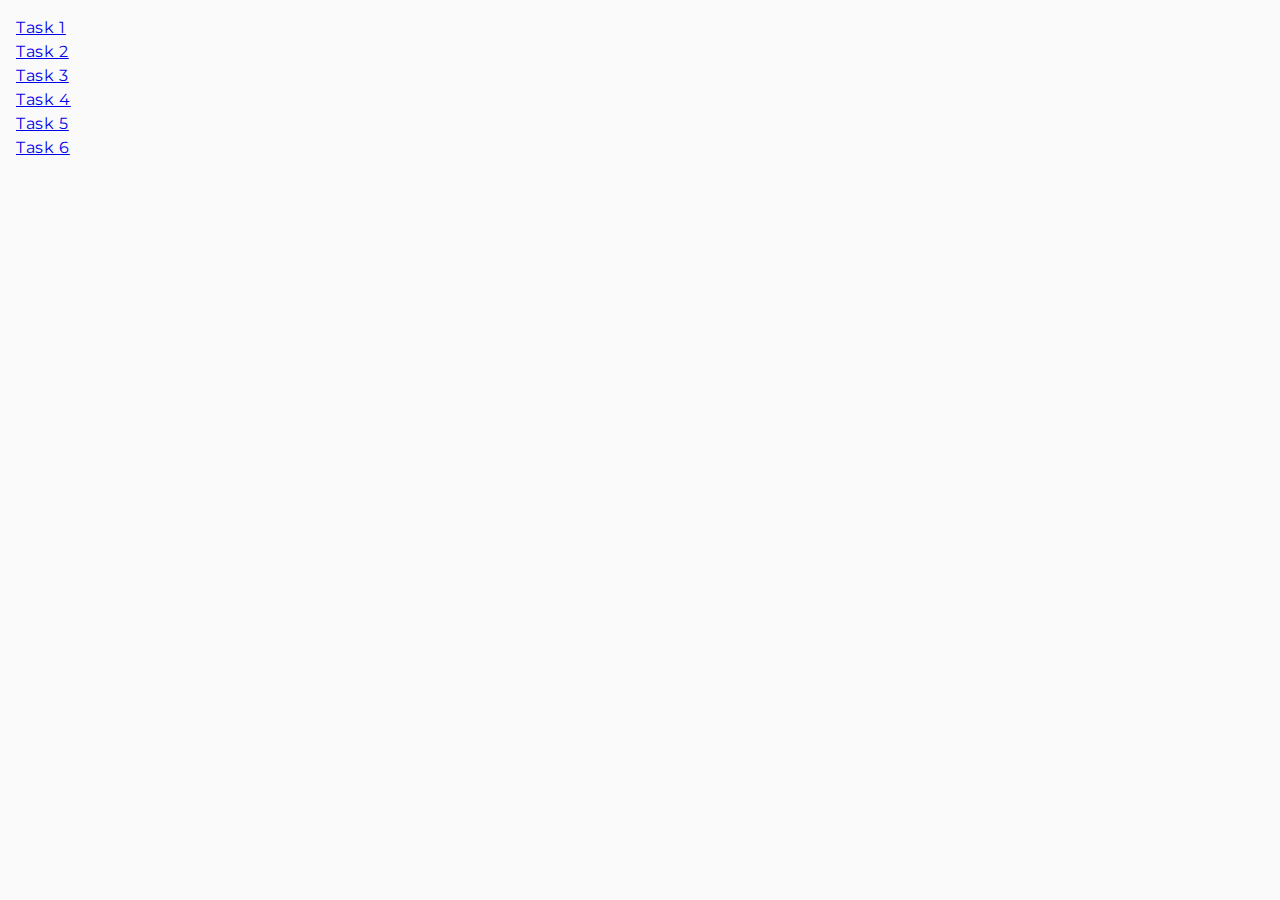
<file: index.html>
<!DOCTYPE html>
<html lang="ru">
  <head>
    <meta charset="UTF-8" />
    <meta http-equiv="X-UA-Compatible" content="IE=edge" />
    <meta name="viewport" content="width=device-width, initial-scale=1.0" />
    <title>Homework 7</title>
    <link rel="stylesheet" href="./css/styles.css" />
  </head>
  <body>
    <ul>
      <li><a href="task-01.html">Task 1</a></li>
      <li><a href="task-02.html">Task 2</a></li>
      <li><a href="task-03.html">Task 3</a></li>
      <li><a href="task-04.html">Task 4</a></li>
      <li><a href="task-05.html">Task 5</a></li>
      <li><a href="task-06.html">Task 6</a></li>
    </ul>
  </body>
</html>
</file>
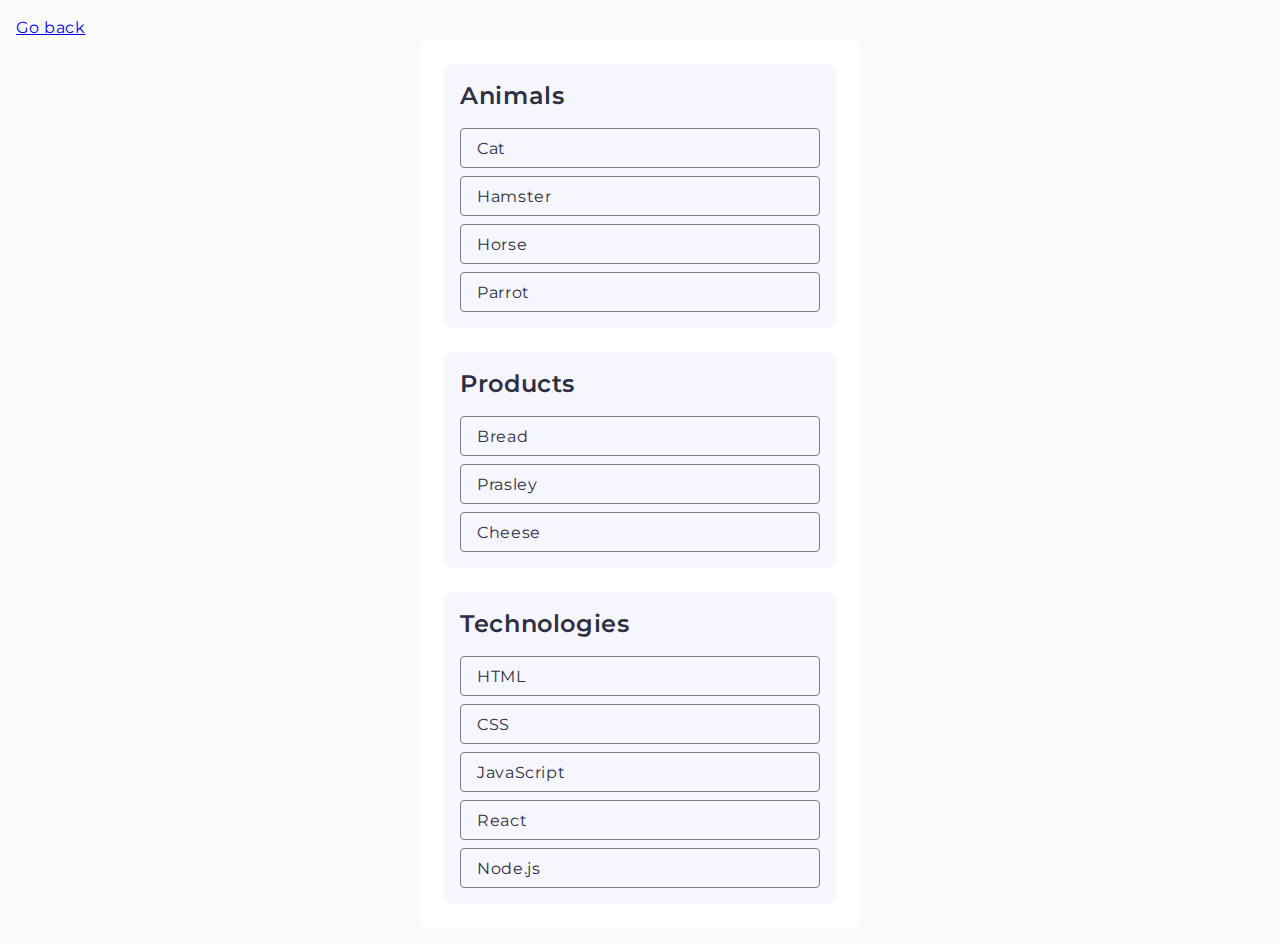
<file: task-01.html>
<!DOCTYPE html>
<html lang="ru">
  <head>
    <meta charset="UTF-8" />
    <meta http-equiv="X-UA-Compatible" content="IE=edge" />
    <meta name="viewport" content="width=device-width, initial-scale=1.0" />
    <title>Task 1</title>
    <link rel="stylesheet" href="./css/styles.css" />
  </head>
  <body>
    <p><a href="index.html">Go back</a></p>

    <ul class="categories" id="categories">
      <li class="item">
        <h2 class="title-item">Animals</h2>

        <ul class="item-list">
          <li>Cat</li>
          <li>Hamster</li>
          <li>Horse</li>
          <li>Parrot</li>
        </ul>
      </li>
      <li class="item">
        <h2 class="title-item">Products</h2>

        <ul class="item-list">
          <li>Bread</li>
          <li>Prasley</li>
          <li>Cheese</li>
        </ul>
      </li>
      <li class="item">
        <h2 class="title-item">Technologies</h2>

        <ul class="item-list">
          <li>HTML</li>
          <li>CSS</li>
          <li>JavaScript</li>
          <li>React</li>
          <li>Node.js</li>
        </ul>
      </li>
    </ul>

    <script src="js/task-01.js" type="module"></script>
  </body>
</html>
</file>
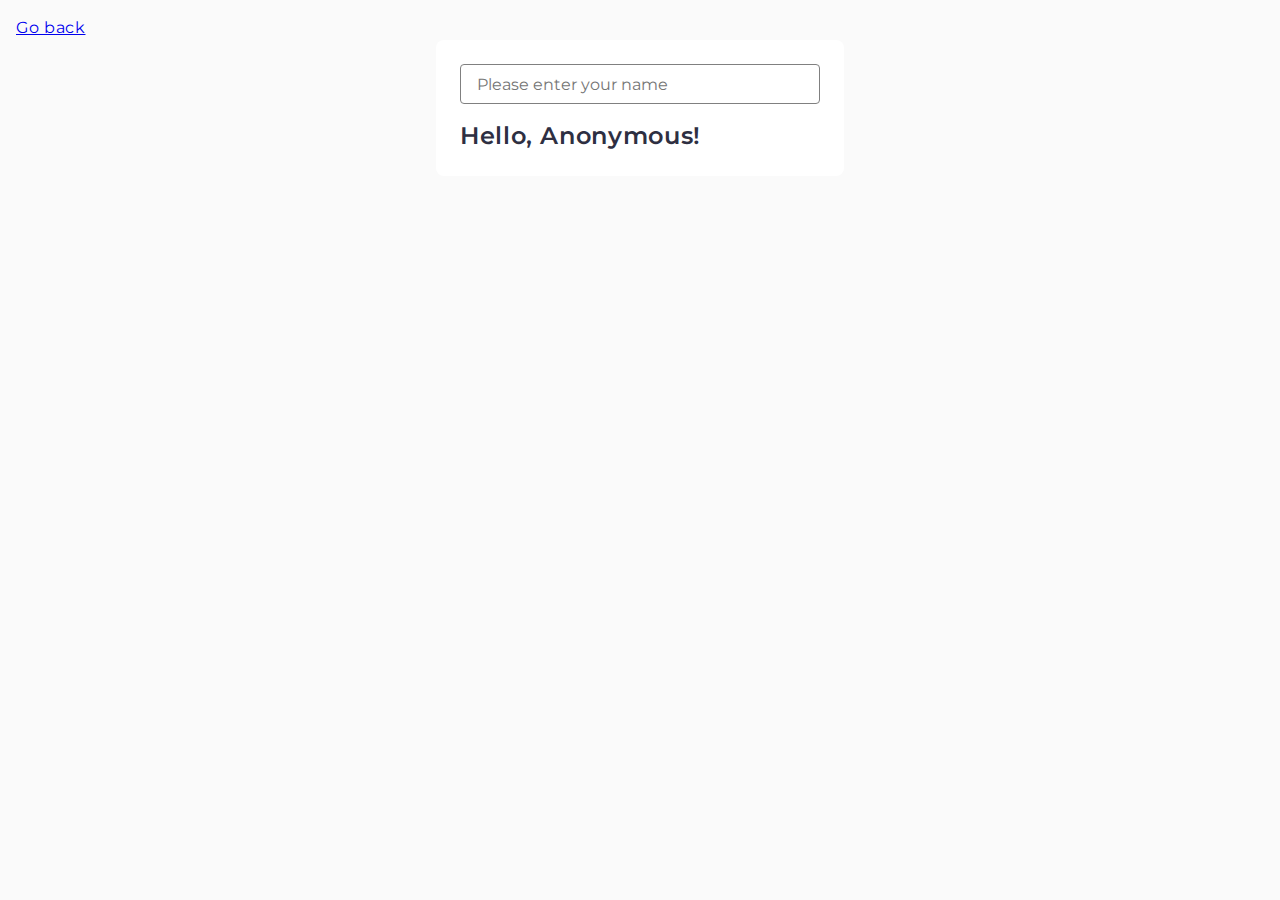
<file: task-03.html>
<!DOCTYPE html>
<html lang="ru">
  <head>
    <meta charset="UTF-8" />
    <meta http-equiv="X-UA-Compatible" content="IE=edge" />
    <meta name="viewport" content="width=device-width, initial-scale=1.0" />
    <title>Task 3</title>
    <link rel="stylesheet" href="./css/styles.css" />
  </head>
  <body>
    <p><a href="index.html">Go back</a></p>

    <div class="div-task-three">
      <input type="text" id="name-input" placeholder="Please enter your name" />
      <h1>Hello, <span id="name-output">Anonymous</span>!</h1>
    </div>

    <script src="js/task-03.js" type="module"></script>
  </body>
</html>
</file>
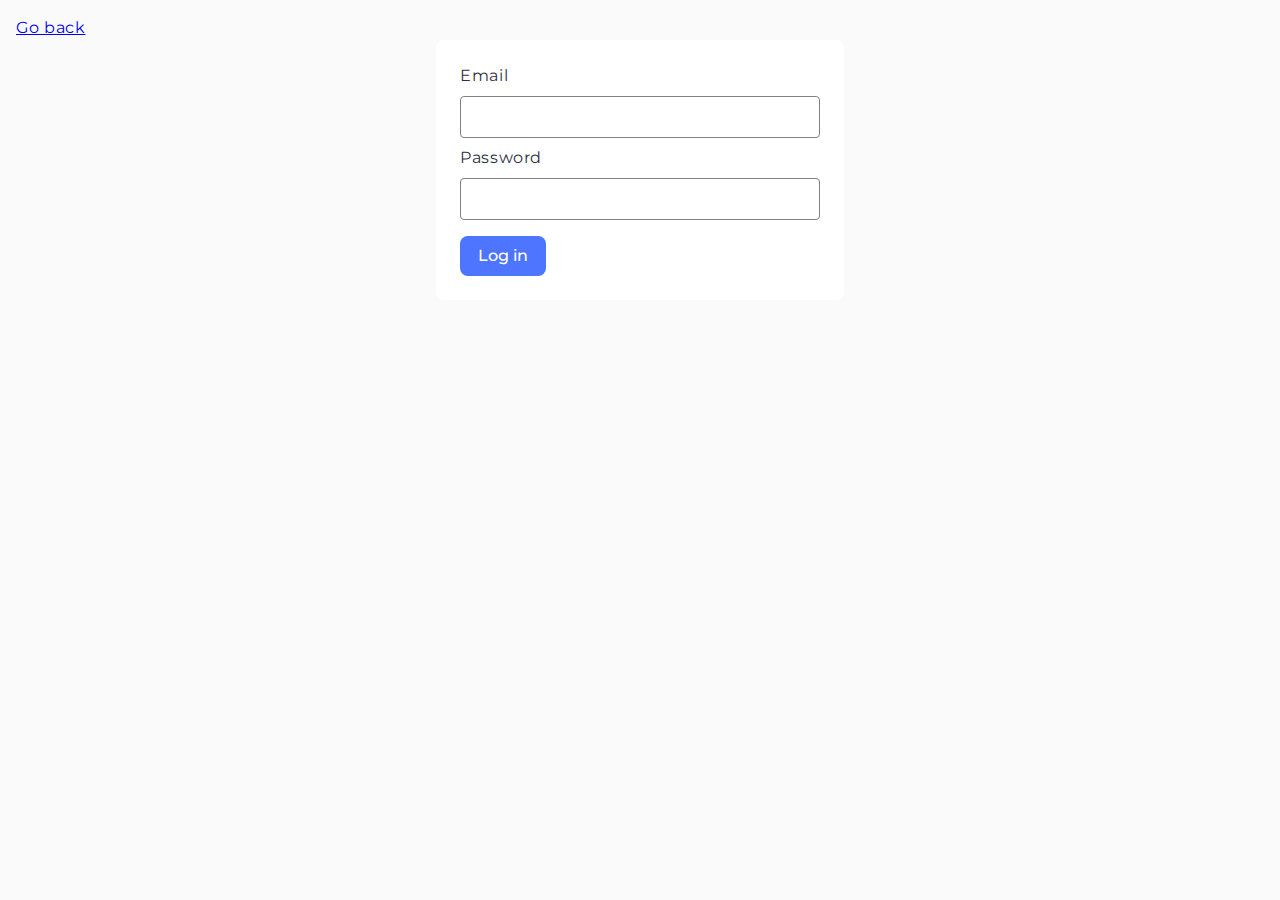
<file: task-04.html>
<!DOCTYPE html>
<html lang="ru">
  <head>
    <meta charset="UTF-8" />
    <meta http-equiv="X-UA-Compatible" content="IE=edge" />
    <meta name="viewport" content="width=device-width, initial-scale=1.0" />
    <title>Task 4</title>
    <link rel="stylesheet" href="./css/styles.css" />
  </head>
  <body>
    <p><a href="index.html">Go back</a></p>

    <form class="login-form">
      <label>
        Email
        <input type="email" name="email" />
      </label>
      <label>
        Password
        <input type="password" name="password" />
      </label>
      <button type="submit">Log in</button>
    </form>

    <script src="js/task-04.js" type="module"></script>
  </body>
</html>
</file>
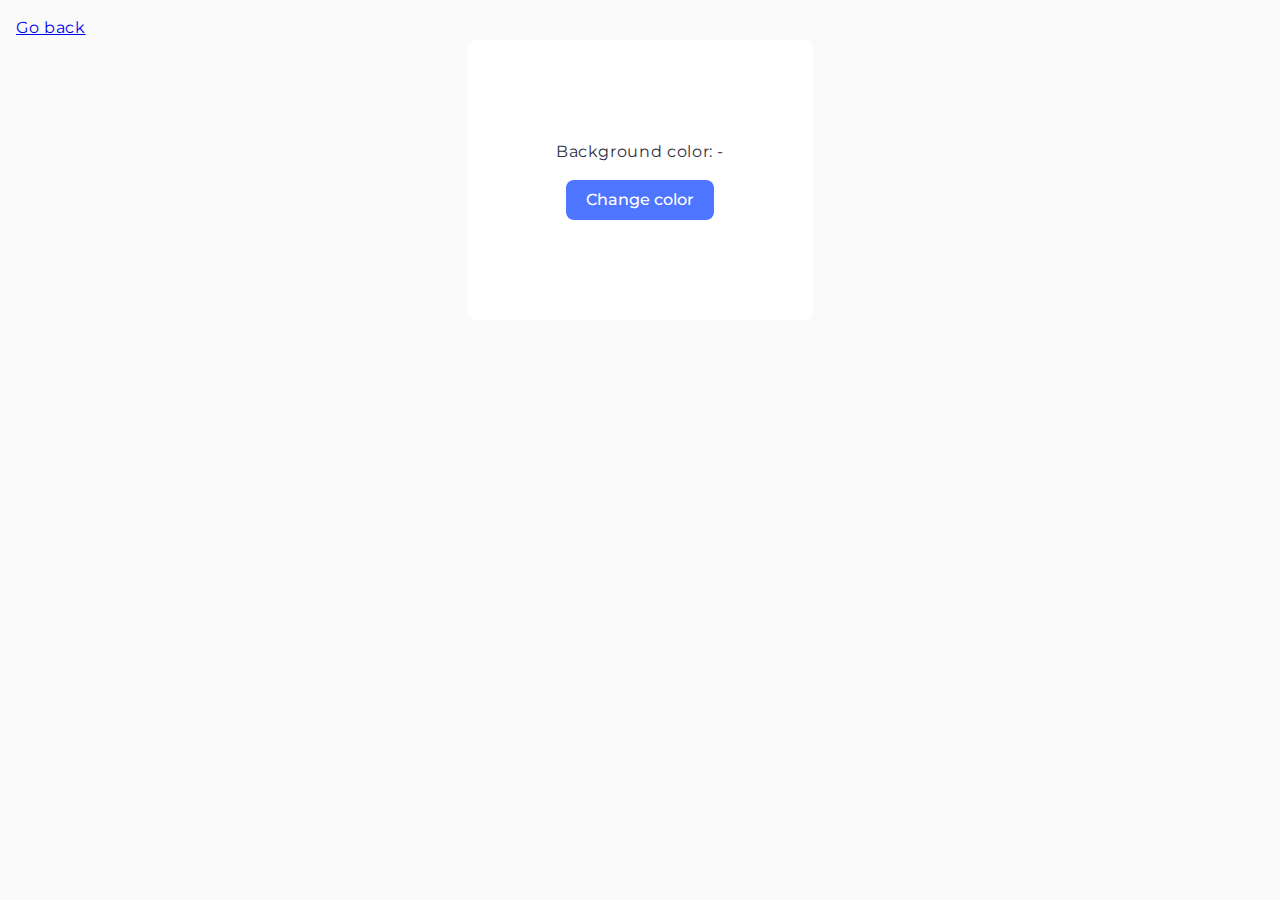
<file: task-05.html>
<!DOCTYPE html>
<html lang="ru">
  <head>
    <meta charset="UTF-8" />
    <meta http-equiv="X-UA-Compatible" content="IE=edge" />
    <meta name="viewport" content="width=device-width, initial-scale=1.0" />
    <title>Task 5</title>
    <link rel="stylesheet" href="./css/styles.css" />
  </head>
  <body>
    <p><a href="index.html">Go back</a></p>

    <div class="widget">
      <p>Background color: <span class="color">-</span></p>
      <button type="button" class="change-color">Change color</button>
    </div>

    <script src="js/task-05.js" type="module"></script>
  </body>
</html>
</file>
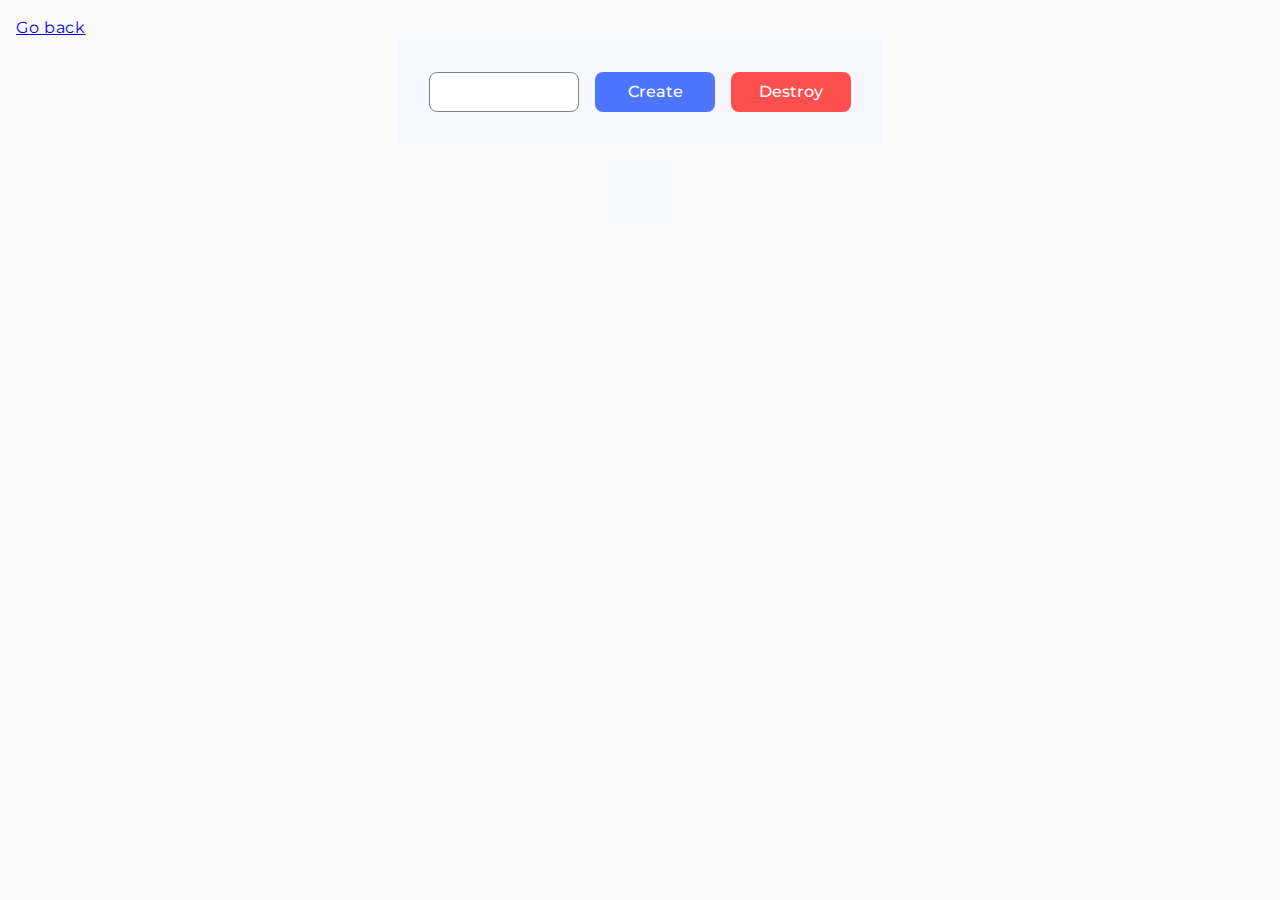
<file: task-06.html>
<!DOCTYPE html>
<html lang="ru">
  <head>
    <meta charset="UTF-8" />
    <meta http-equiv="X-UA-Compatible" content="IE=edge" />
    <meta name="viewport" content="width=device-width, initial-scale=1.0" />
    <title>Task 6</title>
    <link rel="stylesheet" href="./css/styles.css" />
  </head>
  <body>
    <p><a href="index.html">Go back</a></p>

    <div id="controls">
      <input type="number" min="1" max="100" step="1" />
      <button class="data-create" type="button" data-create>Create</button>
      <button class="data-destroy" type="button" data-destroy>Destroy</button>
    </div>

    <div id="boxes"></div>

    <script src="js/task-06.js" type="module"></script>
  </body>
</html>
</file>
<file: css/styles.css>
@import url('./base/common.css');

@import url('./layout/task-01.css');
@import url('./layout/task-02.css');
@import url('./layout/task-03.css');
@import url('./layout/task-04.css');
@import url('./layout/task-05.css');
@import url('./layout/task-06.css');
</file>
